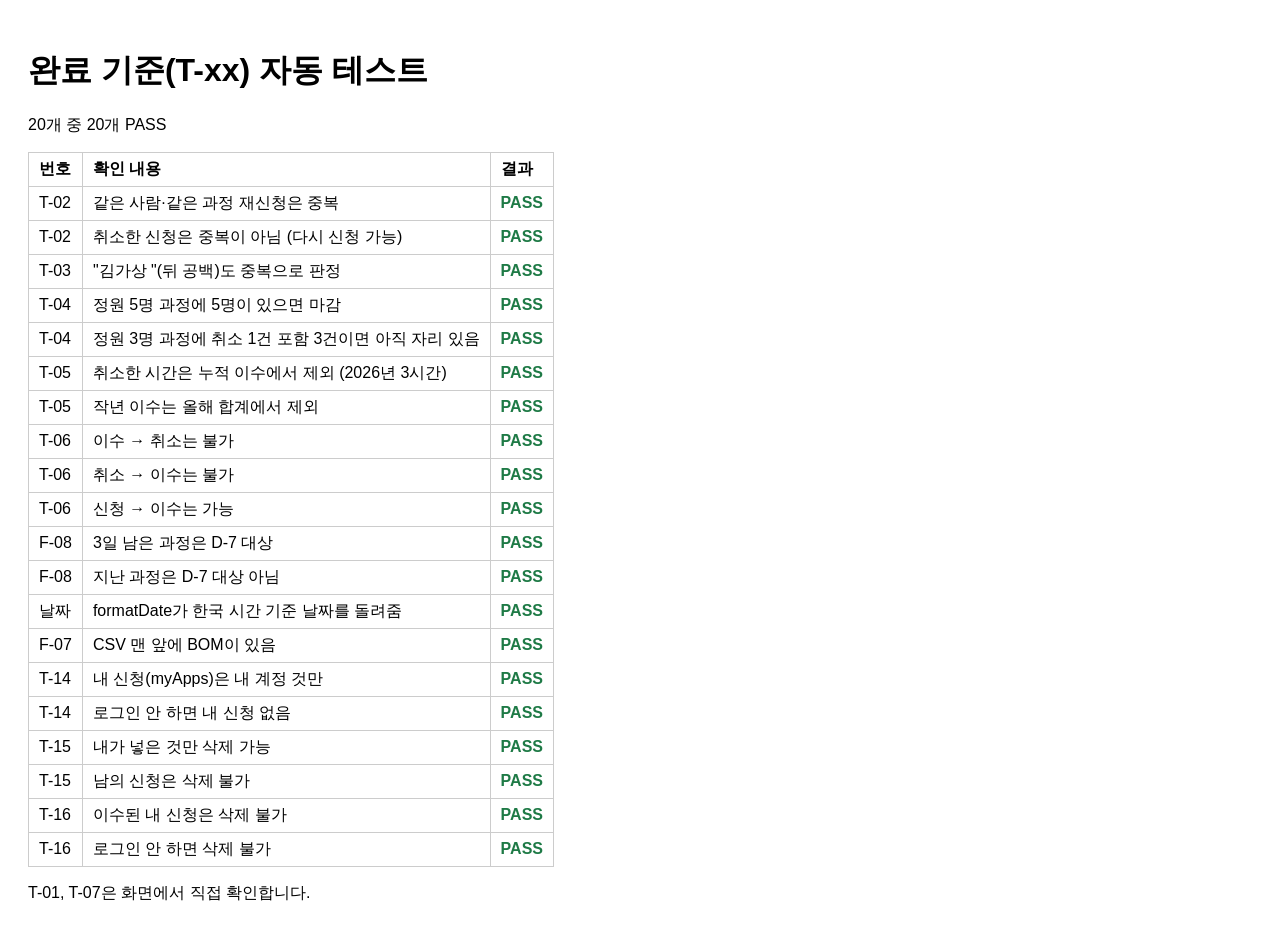
<file: test.html>
<!DOCTYPE html>
<html lang="ko">
<head>
  <meta charset="UTF-8">
  <title>완료 기준 자동 테스트 – 교육 신청 현황 관리</title>
  <style>
    body { font-family: "Malgun Gothic", sans-serif; padding: 20px; }
    table { border-collapse: collapse; }
    th, td { border: 1px solid #ccc; padding: 6px 10px; text-align: left; }
    .PASS { color: #1e7a46; font-weight: bold; }
    .FAIL { color: #c0392b; font-weight: bold; }
  </style>
</head>
<body>
  <h1>완료 기준(T-xx) 자동 테스트</h1>
  <p id="summary"></p>
  <table>
    <thead><tr><th>번호</th><th>확인 내용</th><th>결과</th></tr></thead>
    <tbody id="results"></tbody>
  </table>
  <p>T-01, T-07은 화면에서 직접 확인합니다.</p>

  <script src="logic.js"></script>
  <script>
    const rows = [];
    function check(no, desc, fn) {
      let ok = false;
      try { ok = fn() === true; } catch (e) { console.error(no, e); }
      rows.push({ no, desc, ok });
    }

    const apps = [
      { id: 1, course: 'A과정', date: '2026-10-16', hours: 7, name: '김가상', status: '신청' },
      { id: 2, course: 'A과정', date: '2026-10-16', hours: 7, name: '이가상', status: '신청' },
      { id: 3, course: 'A과정', date: '2026-10-16', hours: 7, name: '박가상', status: '취소' },
      { id: 4, course: 'B과정', date: '2026-09-24', hours: 3, name: '김가상', status: '이수' },
      { id: 5, course: 'C과정', date: '2026-09-25', hours: 4, name: '김가상', status: '취소' },
      { id: 6, course: 'D과정', date: '2025-12-01', hours: 8, name: '김가상', status: '이수' },
    ];
    const courses = [{ course: 'A과정', capacity: 3 }, { course: 'F과정', capacity: 5 }];
    const five = [1, 2, 3, 4, 5].map(i => ({ id: i, course: 'F과정', name: '가상' + i, status: '신청' }));

    check('T-02', '같은 사람·같은 과정 재신청은 중복', () => isDuplicate(apps, '김가상', 'A과정'));
    check('T-02', '취소한 신청은 중복이 아님 (다시 신청 가능)', () => !isDuplicate(apps, '박가상', 'A과정'));
    check('T-03', '"김가상 "(뒤 공백)도 중복으로 판정', () => isDuplicate(apps, '김가상 ', 'A과정'));
    check('T-04', '정원 5명 과정에 5명이 있으면 마감', () => isFull(five, courses, 'F과정'));
    check('T-04', '정원 3명 과정에 취소 1건 포함 3건이면 아직 자리 있음', () => !isFull(apps, courses, 'A과정'));
    check('T-05', '취소한 시간은 누적 이수에서 제외 (2026년 3시간)', () => calcYearHours(apps, '김가상', 2026) === 3);
    check('T-05', '작년 이수는 올해 합계에서 제외', () => calcYearHours(apps, '김가상', 2025) === 8);
    check('T-06', '이수 → 취소는 불가', () => !canChangeStatus('이수', '취소'));
    check('T-06', '취소 → 이수는 불가', () => !canChangeStatus('취소', '이수'));
    check('T-06', '신청 → 이수는 가능', () => canChangeStatus('신청', '이수'));
    check('F-08', '3일 남은 과정은 D-7 대상', () => isWithin7Days('2026-10-16', '2026-10-13'));
    check('F-08', '지난 과정은 D-7 대상 아님', () => !isWithin7Days('2026-09-24', '2026-10-13'));
    check('날짜', 'formatDate가 한국 시간 기준 날짜를 돌려줌', () => formatDate(new Date(2026, 9, 13, 0, 30)) === '2026-10-13');
    check('F-07', 'CSV 맨 앞에 BOM이 있음', () => toCSV([]).charCodeAt(0) === 0xFEFF);

    // Phase 5 : 내 신청(F-14) · 삭제(R-09)
    const mine = [
      { id: 1, course: 'A과정', name: '김가상', status: '신청', userId: 'u1' },
      { id: 2, course: 'A과정', name: '이가상', status: '이수', userId: 'u1' },
      { id: 3, course: 'A과정', name: '박가상', status: '신청', userId: 'u2' },
    ];
    check('T-14', '내 신청(myApps)은 내 계정 것만', () => myApps(mine, 'u1').length === 2);
    check('T-14', '로그인 안 하면 내 신청 없음', () => myApps(mine, null).length === 0);
    check('T-15', '내가 넣은 것만 삭제 가능', () => canDelete(mine[0], 'u1'));
    check('T-15', '남의 신청은 삭제 불가', () => !canDelete(mine[2], 'u1'));
    check('T-16', '이수된 내 신청은 삭제 불가', () => !canDelete(mine[1], 'u1'));
    check('T-16', '로그인 안 하면 삭제 불가', () => !canDelete(mine[0], null));

    const body = document.getElementById('results');
    for (const r of rows) {
      const tr = document.createElement('tr');
      for (const [text, cls] of [[r.no], [r.desc], [r.ok ? 'PASS' : 'FAIL', r.ok ? 'PASS' : 'FAIL']]) {
        const td = document.createElement('td');
        td.textContent = text;
        if (cls) td.className = cls;
        tr.append(td);
      }
      body.append(tr);
    }
    const pass = rows.filter(r => r.ok).length;
    document.getElementById('summary').textContent = `${rows.length}개 중 ${pass}개 PASS`;
  </script>
</body>
</html>
</file>
